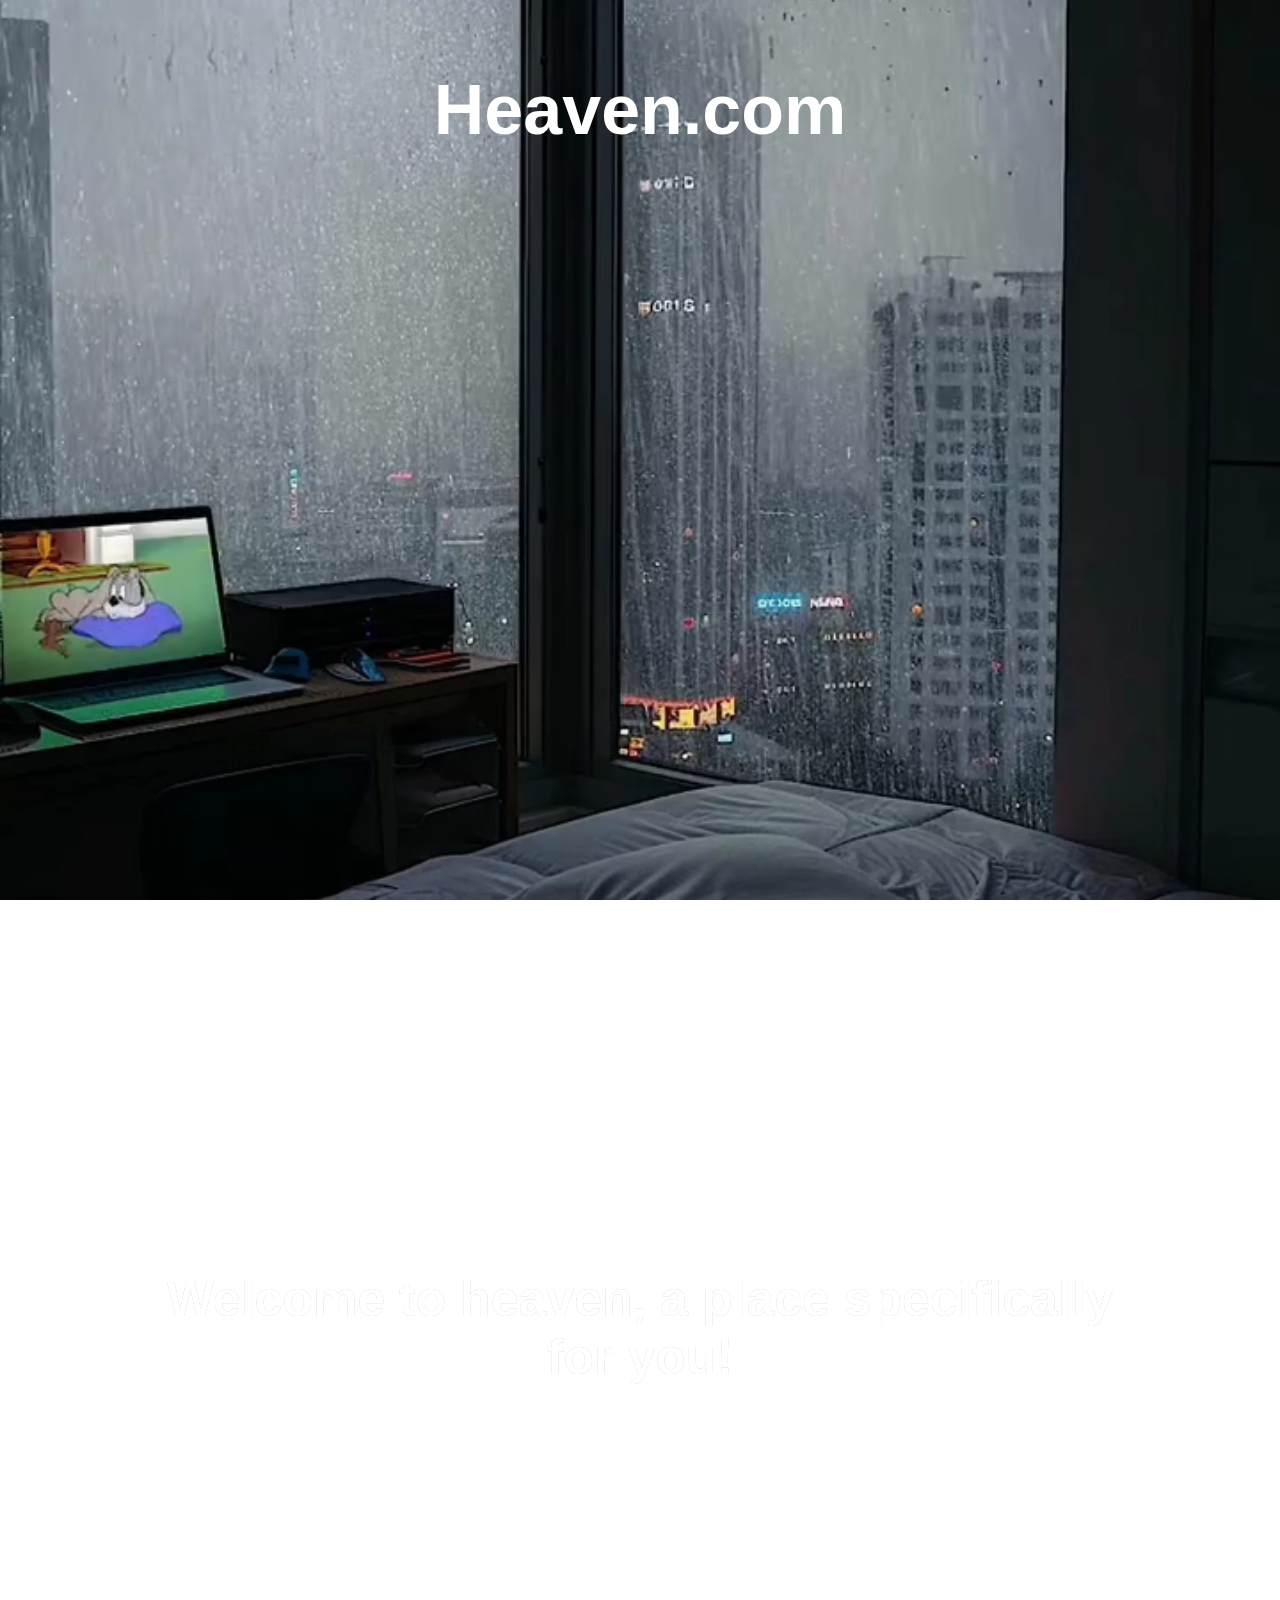
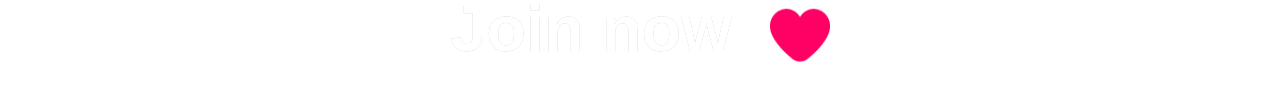
<file: index.html>
<!DOCTYPE html>
<html lang="en">
<head>
    <meta charset="UTF-8">
    <title>Heaven.com | hello</title>
    <link rel="stylesheet" href="style.css">
</head>
<body>
    
    <!-- background -->
    <video id="background-video" autoplay muted loop>
       <source src="heaven.mp4" type="video/mp4"> 
    </video>
    
    <!-- Others -->
    <header>
        <p class="he">Heaven.com</p>
    </header>
    
    <section class="sec">
        <p class="wel">Welcome to heaven, a place specifically for you!</p>
    </section>
    <section class="sec2">
        <a href="Join now.html"><button>Join now <img class="icon" src="heart 2.png" height="60px" width="60px"></img></button></a>
    </section>
    
    
</body>
</html>
</file>
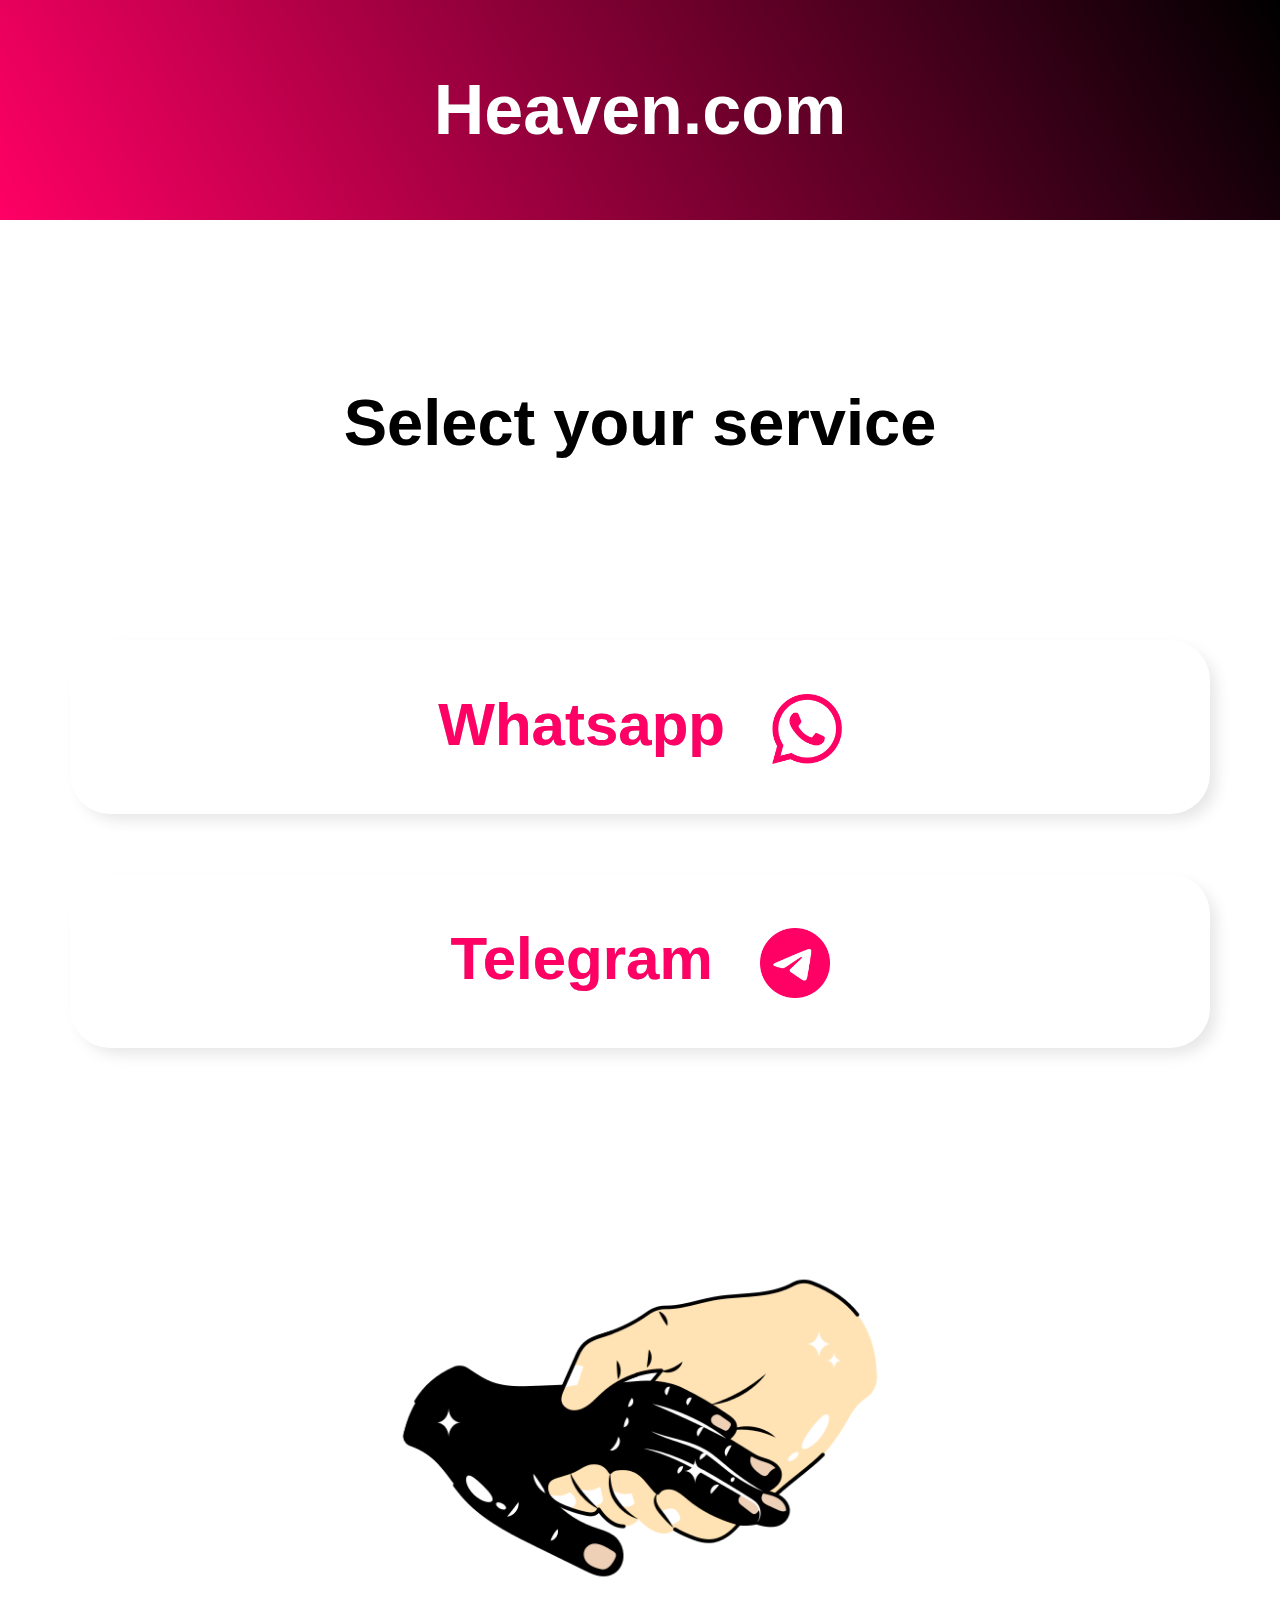
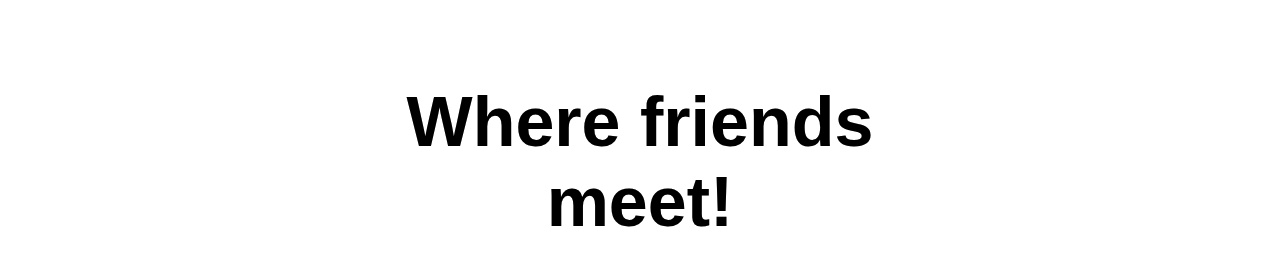
<file: Join now.html>
<!DOCTYPE html>
<html lang="en">
<head>
    <meta charset="UTF-8">
    <title>Heaven.com | Services</title>
    <link rel="stylesheet" href="join.css">
</head>
<body>
    <!-- Others -->
    <header>
        <p class="he">Heaven.com</p>
    </header>
    
    <!-- Section center-->
    <p class="sel">Select your service</p>
    <div class="center">
        <!-- Selectables-->
       <a href="https://chat.whatsapp.com/EuyGoN0EhTEHJxURRNCSpj"><div class="box">
            <p class="title">Whatsapp <img class="ic2" src="whatsapp.png" height="70px width="70px"></img></p>
        </div></a>
        
        <a href="https://t.me/+Yqel7RThLOo0ZTU8"><div class="box">
            <p class="title">Telegram <img class="ic2" src="telegram.png" height="70px width="70px"></img></p>
        </div></a>
    </div>
    
    <section class="photo">
      <img class="phot" src="hand.png"></img>
      <br>
      <p class="where">Where friends<br> meet!</p>
    </section>
    
    
</body>
</html>
</file>
<file: style.css>
body{
    margin:0;
    border:0;
    font-family:sans-serif;
}
#background-video{
    position:fixed;
    top:0;
    left:0;
    width:100%;
    height:100%;
    object-fit:cover;
    z-index:-1;
}
header{
    background:transparent;
    display:flex;
    justify-content:center;
    align-items:center;
}
.he{
    font-size:70px;
    font-weight:888;
    text-shadow:0 0 0.1px rgba(0,0,0,0.3);
    color:white;
}
.sec{
    background:transparent;
    display:flex;
    justify-content:center;
    align-items:center;
    margin-top:1000px;
}
.wel{
    font-size:50px;
    font-weight:666;
    text-shadow:0 0 0.1px rgba(0,0,0,0.3);
    padding-left:140px;
    padding-right:140px;
    text-align:center;
    color:white;
}
.sec2{
    display:flex;
    justify-content:center;
    align-items:center;
    background:transparent;
    margin-top:100px;
}
button{
    background:transparent;
    font-size:65px;
    font-weight:888;
    padding:15px;
    color:white;
    padding-left:50px;
    padding-right:50px;
    border-radius:60px;
    text-shadow:0 0 0.1px rgba(0,0,0,0.3);
    border:solid 10px white;
    margin-top:30px;
    transition:background 0.2s;
    transition:color 0.5s;
}
.icon{
    object-fit:cover;
    object-position:center center;
    filter:drop-shadow(0 0 2.5px -2px rgba(0,0,0,0.3));
    vertical-align:middle;
    margin-left:20px;
}
button:hover{
    background:white;
    color:#FF0065;
}
</file>
<file: join.css>
body{
    margin:0;
    border:0;
    font-family:sans-serif;
}
header{
    background:linear-gradient(60deg, #FF0065, black);
    display:flex;
    justify-content:center;
    align-items:center;
    box-shadow:0 0 2.5px -2px rgba(0,0,0,0.3);
}
.he{
    font-size:70px;
    font-weight:888;
    text-shadow:0 0 0.1px rgba(0,0,0,0.3);
    color:white;
}
.sel{
    font-size:65px;
    font-weight:666;
    padding-top:100px;
    text-shadow:0 0 0.1px rgba(0,0,0,0.3);
    text-align:center;
}
.center{
    background:transparent;
    margin-left:70px;
    margin-right:70px;
    margin-top:180px;
}
.box{
    background:blue;
    border-radius:40px;
    font-size:60px;
    background:white;
    box-shadow:8px 8px 15px -2px rgba(0,0,0,0.1);
    color:#FF0065;
    transition:background 0.3s;
    transition:color 0.2s;
}
.box:hover{
    background:#ff005e41;
    color:white;
}
.title{
    text-align:center;
    font-weight:888;
    text-shadow:0 0 0.1px rgba(0,0,0,0.3);
    padding-top:50px;
    padding-bottom:50px;
}
.ic2{
    vertical-align:middle;
    filter:drop-shadow(0 0 2.5px -2px rgba(0,0,0,0.3));
    margin-left:30px;
    object-fit:cover;
    object-position:center center;
}
.photo{
    background:transparent;
    padding:30px;
    margin-top:100px;
    text-align:center;
}
.phot{
    object-fit:cover;
    object-position:center center;
    filter:drop-shadow(0 0 2.5px -2px rgba(0,0,0,0.3));
    height:500px;
    width:500px;
}
.where{
    font-size:70px;
    font-weight:888;
    text-align:center;
    display:inline;
    text-shadow:0 0 0.1px rgba(0,0,0,0.3);
    
}
a{
    text-decoration:none;
}
</file>
